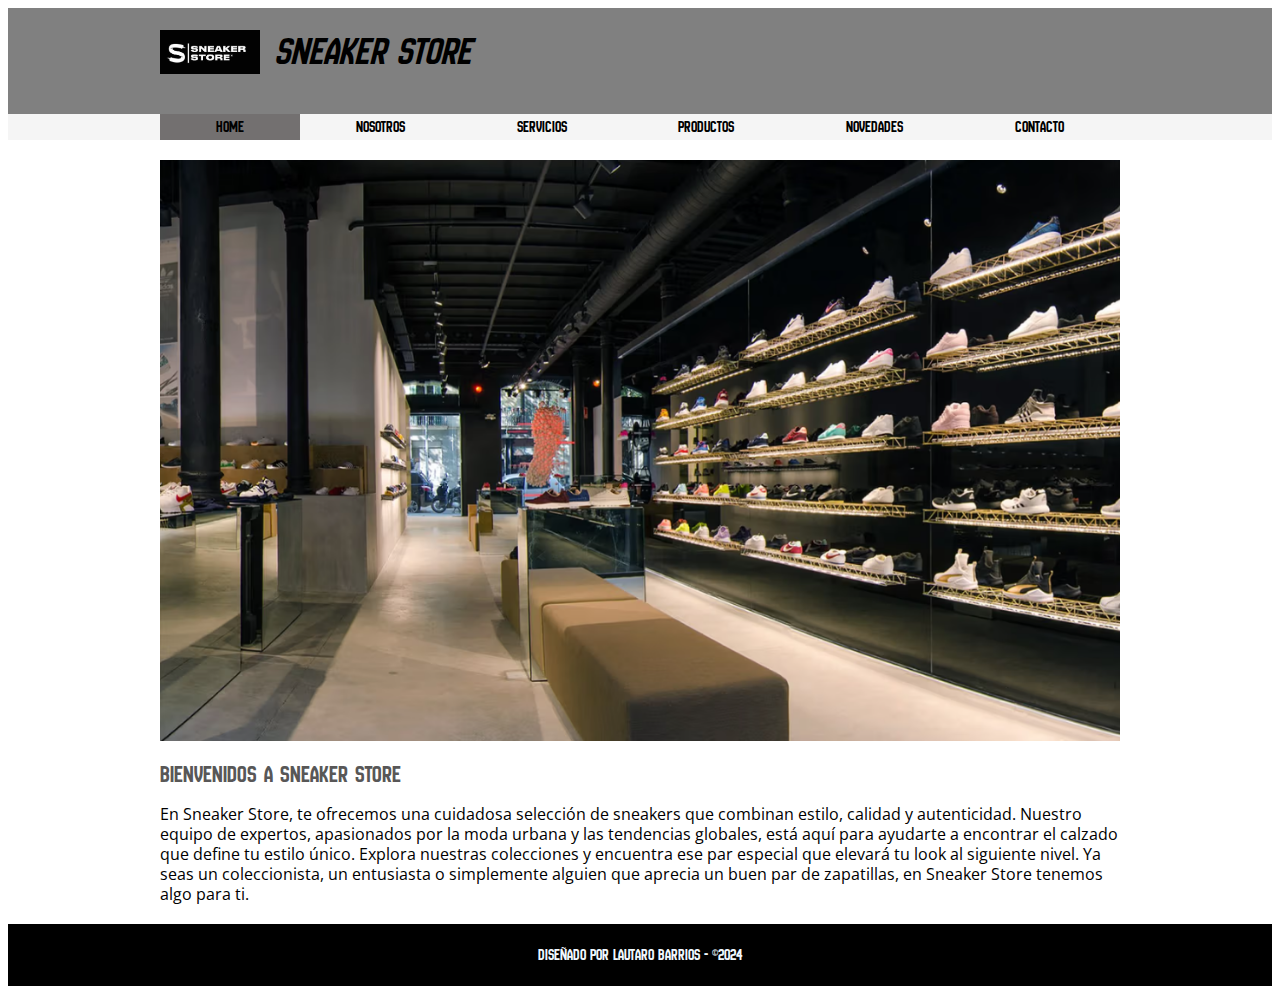
<file: index.html>
<!DOCTYPE html>
<html lang="en">

<head>
    <meta charset="UTF-8">
    <meta name="viewport" content="width=device-width, initial-scale=1.0">
    <title>Sneaker Store</title>
    <link href="https://fonts.googleapis.com/css2?family=New+Amsterdam&display=swap" rel="stylesheet">
    <link href="https://fonts.googleapis.com/css2?family=Open+Sans:ital,wght@0,300..800;1,300..800&display=swap"
        rel="stylesheet">
    <link rel="stylesheet" href="normalize.css">
    <link rel="stylesheet" href="proyecto.css">
</head>

<body>
    <header>
        <div class="holder">
            <img src="img/logo sneakers.png" width="100" alt="Sneaker Store">
            <h1>Sneaker Store</h1>
        </div>
    </header>

    <nav>
        <ul class="holder">
            <li><a class="activo" href="proyecto.html">Home</a></li>
            <li><a href="nosotros.html">Nosotros</a></li>
            <li><a href="servicios.html">Servicios</a></li>
            <li><a href="productos.html">productos</a></li>
            <li><a href="novedades.html">Novedades</a></li>
            <li><a href="contacto.html">Contacto</a></li>
        </ul>

    </nav>

    <main class="holder">
        <img src="img/foto 2 del local.png" width="960" alt="local">
        <h2>Bienvenidos a Sneaker Store</h2>
        <p>En Sneaker Store, te ofrecemos una cuidadosa selección de sneakers que combinan estilo, calidad y
            autenticidad. Nuestro equipo de expertos, apasionados por la moda urbana y las tendencias globales, está
            aquí para ayudarte a encontrar el calzado que define tu estilo único.

            Explora nuestras colecciones y encuentra ese par especial que elevará tu look al siguiente nivel. Ya seas un
            coleccionista, un entusiasta o simplemente alguien que aprecia un buen par de zapatillas, en Sneaker Store
            tenemos algo para ti.
        </p>

    </main>

    <footer>
        <p>Diseñado por Lautaro Barrios - &copy;2024</p>

    </footer>

</body>

</html>
</file>
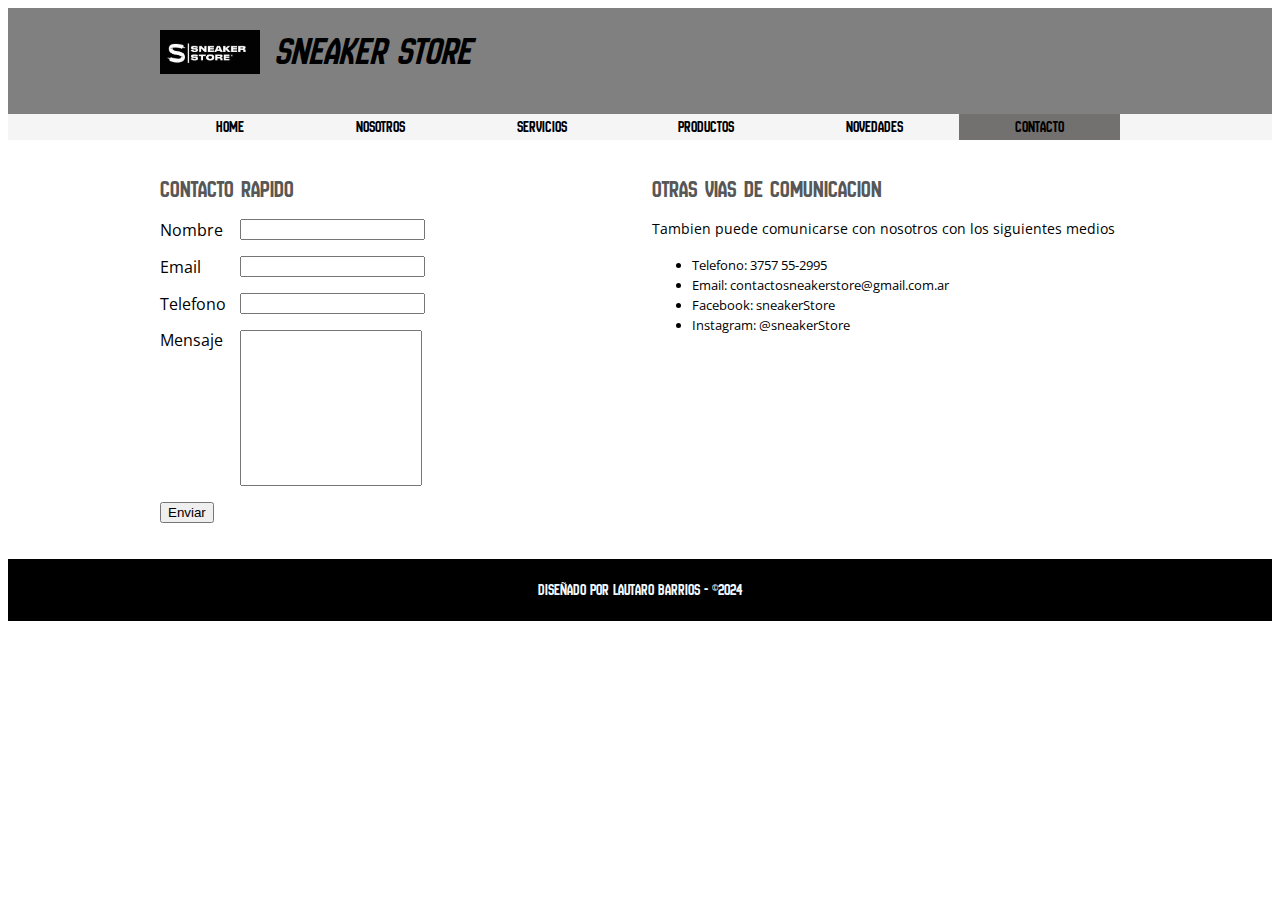
<file: contacto.html>
<!DOCTYPE html>
<html lang="en">

<head>
    <meta charset="UTF-8">
    <meta name="viewport" content="width=device-width, initial-scale=1.0">
    <title>Sneaker Store</title>
    <link href="https://fonts.googleapis.com/css2?family=New+Amsterdam&display=swap" rel="stylesheet">
    <link href="https://fonts.googleapis.com/css2?family=Open+Sans:ital,wght@0,300..800;1,300..800&display=swap"
        rel="stylesheet">
    <link rel="stylesheet" href="normalize.css">
    <link rel="stylesheet" href="proyecto.css">
</head>

<body>
    <header>
        <div class="holder">
            <img src="img/logo sneakers.png" width="100" alt="Sneaker Store">
            <h1>Sneaker Store</h1>
        </div>
    </header>

    <nav>
        <ul class="holder">
            <li><a href="proyecto.html">Home</a></li>
            <li><a href="nosotros.html">Nosotros</a></li>
            <li><a href="servicios.html">Servicios</a></li>
            <li><a href="productos.html">Productos</a></li>
            <li><a href="novedades.html">Novedades</a></li>
            <li><a  class="activo" href="contacto.html">Contacto</a></li>
        </ul>

    </nav>

    <main class="holder contacto">
        <div>
            <h2>Contacto Rapido</h2>
            <form action="" method="" class="formulario">
                <p>
                    <label for="nombre">Nombre</label>
                    <input type="text" name="">
                </p>
                <p>
                    <label for="email">Email</label>
                    <input type="text" name="">
                </p>
                <p>
                    <label for="telefono">Telefono</label>
                    <input type="text" name="">
                </p>
                <p>
                    <label for="mensaje">Mensaje</label>
                    <textarea name=""></textarea> 
                </p>
                <p>
                    <input type="submit" value="Enviar"/>
                </p>
            </form>
        </div>
        <div class="datos">
            <h2>Otras vias de comunicacion</h2>
            <p>Tambien puede comunicarse con nosotros con los siguientes medios</p>
                <ul>
                    <li>Telefono: 3757 55-2995</li>
                    <li>Email: contactosneakerstore@gmail.com.ar</li>
                    <li>Facebook: sneakerStore</li>
                    <li>Instagram: @sneakerStore</li>
                </ul>
        </div> 
    </main>

    <footer>
        <p>Diseñado por Lautaro Barrios - &copy;2024</p>

    </footer>

</body>

</html>
</file>
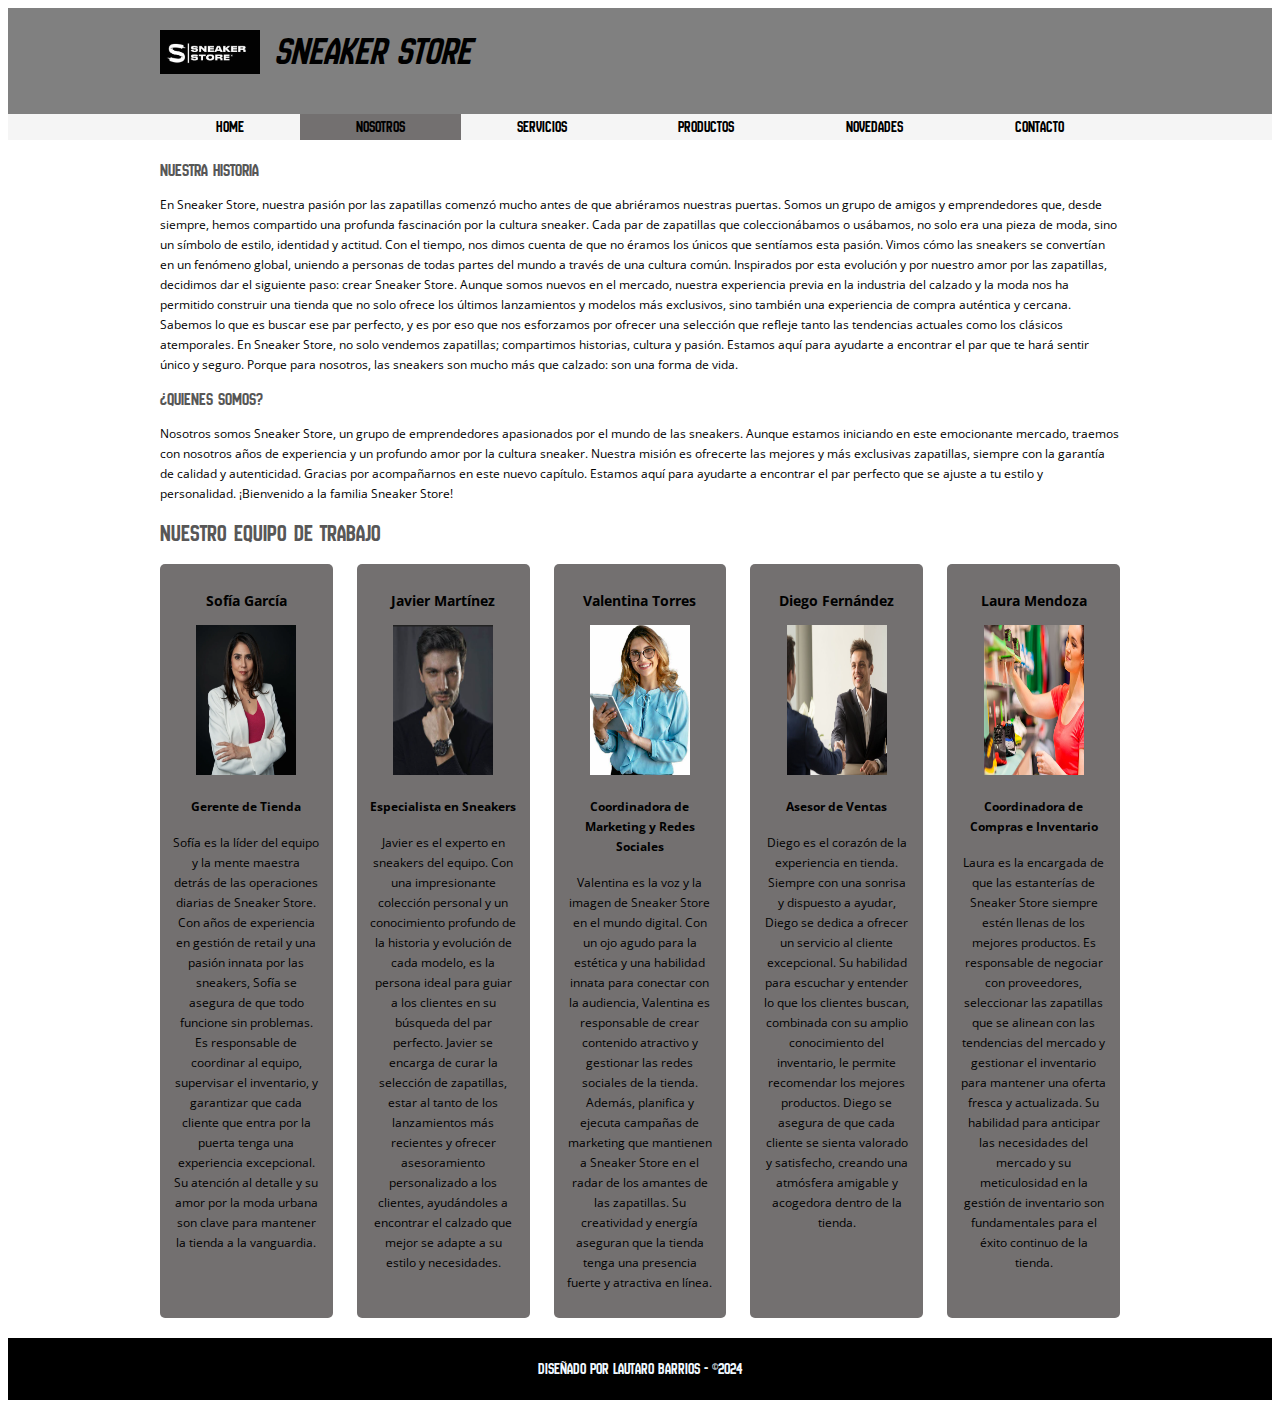
<file: nosotros.html>
<!DOCTYPE html>
<html lang="en">

<head>
    <meta charset="UTF-8">
    <meta name="viewport" content="width=device-width, initial-scale=1.0">
    <title>Sneaker Store</title>
    <link href="https://fonts.googleapis.com/css2?family=New+Amsterdam&display=swap" rel="stylesheet">
    <link href="https://fonts.googleapis.com/css2?family=Open+Sans:ital,wght@0,300..800;1,300..800&display=swap"
        rel="stylesheet">
    <link rel="stylesheet" href="normalize.css">
    <link rel="stylesheet" href="proyecto.css">
</head>

<body>
    <header>
        <div class="holder">
            <img src="img/logo sneakers.png" width="100" alt="Sneaker Store">
            <h1>Sneaker Store</h1>
        </div>
    </header>

    <nav>
        <ul class="holder">
            <li><a href="proyecto.html">Home</a></li>
            <li><a class="activo" href="nosotros.html">Nosotros</a></li>
            <li><a href="servicios.html">Servicios</a></li>
            <li><a href="productos.html">Productos</a></li>
            <li><a href="novedades.html">Novedades</a></li>
            <li><a href="contacto.html">Contacto</a></li>
        </ul>

    </nav>

    <main class="holder">
        <div class="historia">
            <h2>Nuestra Historia</h2>
            <p>En Sneaker Store, nuestra pasión por las zapatillas comenzó mucho antes de que abriéramos nuestras
                puertas.
                Somos un grupo de amigos y emprendedores que, desde siempre, hemos compartido una profunda fascinación
                por la cultura sneaker. Cada par de zapatillas que coleccionábamos o usábamos, no solo era una pieza de
                moda, sino un símbolo de estilo, identidad y actitud.

                Con el tiempo, nos dimos cuenta de que no éramos los únicos que sentíamos esta pasión. Vimos cómo las
                sneakers se convertían en un fenómeno global, uniendo a personas de todas partes del mundo a través de
                una cultura común. Inspirados por esta evolución y por nuestro amor por las zapatillas, decidimos dar el
                siguiente paso: crear Sneaker Store.

                Aunque somos nuevos en el mercado, nuestra experiencia previa en la industria del calzado y la moda nos
                ha permitido construir una tienda que no solo ofrece los últimos lanzamientos y modelos más exclusivos,
                sino también una experiencia de compra auténtica y cercana. Sabemos lo que es buscar ese par perfecto, y
                es
                por eso que nos esforzamos por ofrecer una selección que refleje tanto las tendencias actuales como los
                clásicos atemporales.

                En Sneaker Store, no solo vendemos zapatillas; compartimos historias, cultura y pasión. Estamos aquí
                para ayudarte a encontrar el par que te hará sentir único y seguro. Porque para nosotros, las sneakers
                son
                mucho más que calzado: son una forma de vida.
            </p>
        </div>
        <div class="nosotros">
            <h2>¿Quienes Somos?</h2>
            <p>Nosotros somos Sneaker Store, un grupo de emprendedores apasionados por el mundo de las sneakers. Aunque
                estamos iniciando en este emocionante mercado, traemos con nosotros años de experiencia y un profundo
                amor
                por la cultura sneaker.
                Nuestra misión es ofrecerte las mejores y más exclusivas zapatillas, siempre con la garantía de calidad
                y
                autenticidad.
                Gracias por acompañarnos en este nuevo capítulo. Estamos aquí para ayudarte a encontrar el par perfecto
                que
                se ajuste a tu estilo y personalidad.

                ¡Bienvenido a la familia Sneaker Store!
            </p>
        </div>

        <h2>Nuestro Equipo de trabajo</h2>
        <div class="equipo">
            
            <div class="personas">
                <h3>Sofía García</h3>
                <img src="img/gerente de tienda.png" width="100px" height="150px" alt="Sofia">
                <h4>Gerente de Tienda</h4>
                <p>Sofía es la líder del equipo y la mente maestra detrás de las operaciones diarias de Sneaker Store.
                    Con
                    años de experiencia en gestión de retail y una pasión innata por las sneakers, Sofía se asegura de
                    que
                    todo funcione sin problemas. Es responsable de coordinar al equipo, supervisar el inventario, y
                    garantizar que cada cliente que entra por la puerta tenga una experiencia excepcional. Su atención
                    al
                    detalle y su amor por la moda urbana son clave para mantener la tienda a la vanguardia.
                </p>
            </div>
            <div class="personas">
                <h3>Javier Martínez</h3>
                <img src="img/especialista en sneakers.png" width="100px" height="150px" alt="Javier">
                <h4>Especialista en Sneakers</h4>
                <p>Javier es el experto en sneakers del equipo. Con una impresionante colección personal y un
                    conocimiento profundo de la historia y evolución de cada modelo, es la persona ideal para guiar a
                    los clientes en su búsqueda del par perfecto. Javier se encarga de curar la selección de zapatillas,
                    estar al tanto de los lanzamientos más recientes y ofrecer asesoramiento personalizado a los
                    clientes, ayudándoles a encontrar el calzado que mejor se adapte a su estilo y necesidades.
                </p>
            </div>
            <div class="personas">
                <h3>Valentina Torres</h3>
                <img src="img/marketing y redes sociales .png" width="100px" height="150px" alt="Valentina">
                <h4>Coordinadora de Marketing y Redes Sociales</h4>
                <p>Valentina es la voz y la imagen de Sneaker Store en el mundo digital. Con un ojo agudo para la
                    estética y una habilidad innata para conectar con la audiencia, Valentina es responsable de crear
                    contenido atractivo y gestionar las redes sociales de la tienda. Además, planifica y ejecuta
                    campañas de marketing que mantienen a Sneaker Store en el radar de los amantes de las zapatillas. Su
                    creatividad y energía aseguran que la tienda tenga una presencia fuerte y atractiva en línea.
                </p>
            </div>
            <div class="personas">
                <h3>Diego Fernández</h3>
                <img src="img/asesor de ventas .png" width="100px" height="150px" alt="Diego">
                <h4>Asesor de Ventas</h4>
                <p>Diego es el corazón de la experiencia en tienda. Siempre con una sonrisa y dispuesto a ayudar, Diego
                    se dedica a ofrecer un servicio al cliente excepcional. Su habilidad para escuchar y entender lo que
                    los clientes buscan, combinada con su amplio conocimiento del inventario, le permite recomendar los
                    mejores productos. Diego se asegura de que cada cliente se sienta valorado y satisfecho, creando una
                    atmósfera amigable y acogedora dentro de la tienda.
                </p>
            </div>
            <div class="personas">
                <h3>Laura Mendoza</h3>
                <img src="img/coordinaadora de compras .png" width="100px" height="150px" alt="Laura">
                <h4>Coordinadora de Compras e Inventario</h4>
                <p>Laura es la encargada de que las estanterías de Sneaker Store siempre estén llenas de los mejores
                    productos. Es responsable de negociar con proveedores, seleccionar las zapatillas que se alinean con
                    las tendencias del mercado y gestionar el inventario para mantener una oferta fresca y actualizada.
                    Su habilidad para anticipar las necesidades del mercado y su meticulosidad en la gestión de
                    inventario son fundamentales para el éxito continuo de la tienda.
                </p>
            </div>
        </div>
    </main>

    <footer>
        <p>Diseñado por Lautaro Barrios - &copy;2024</p>

    </footer>

</body>

</html>
</file>
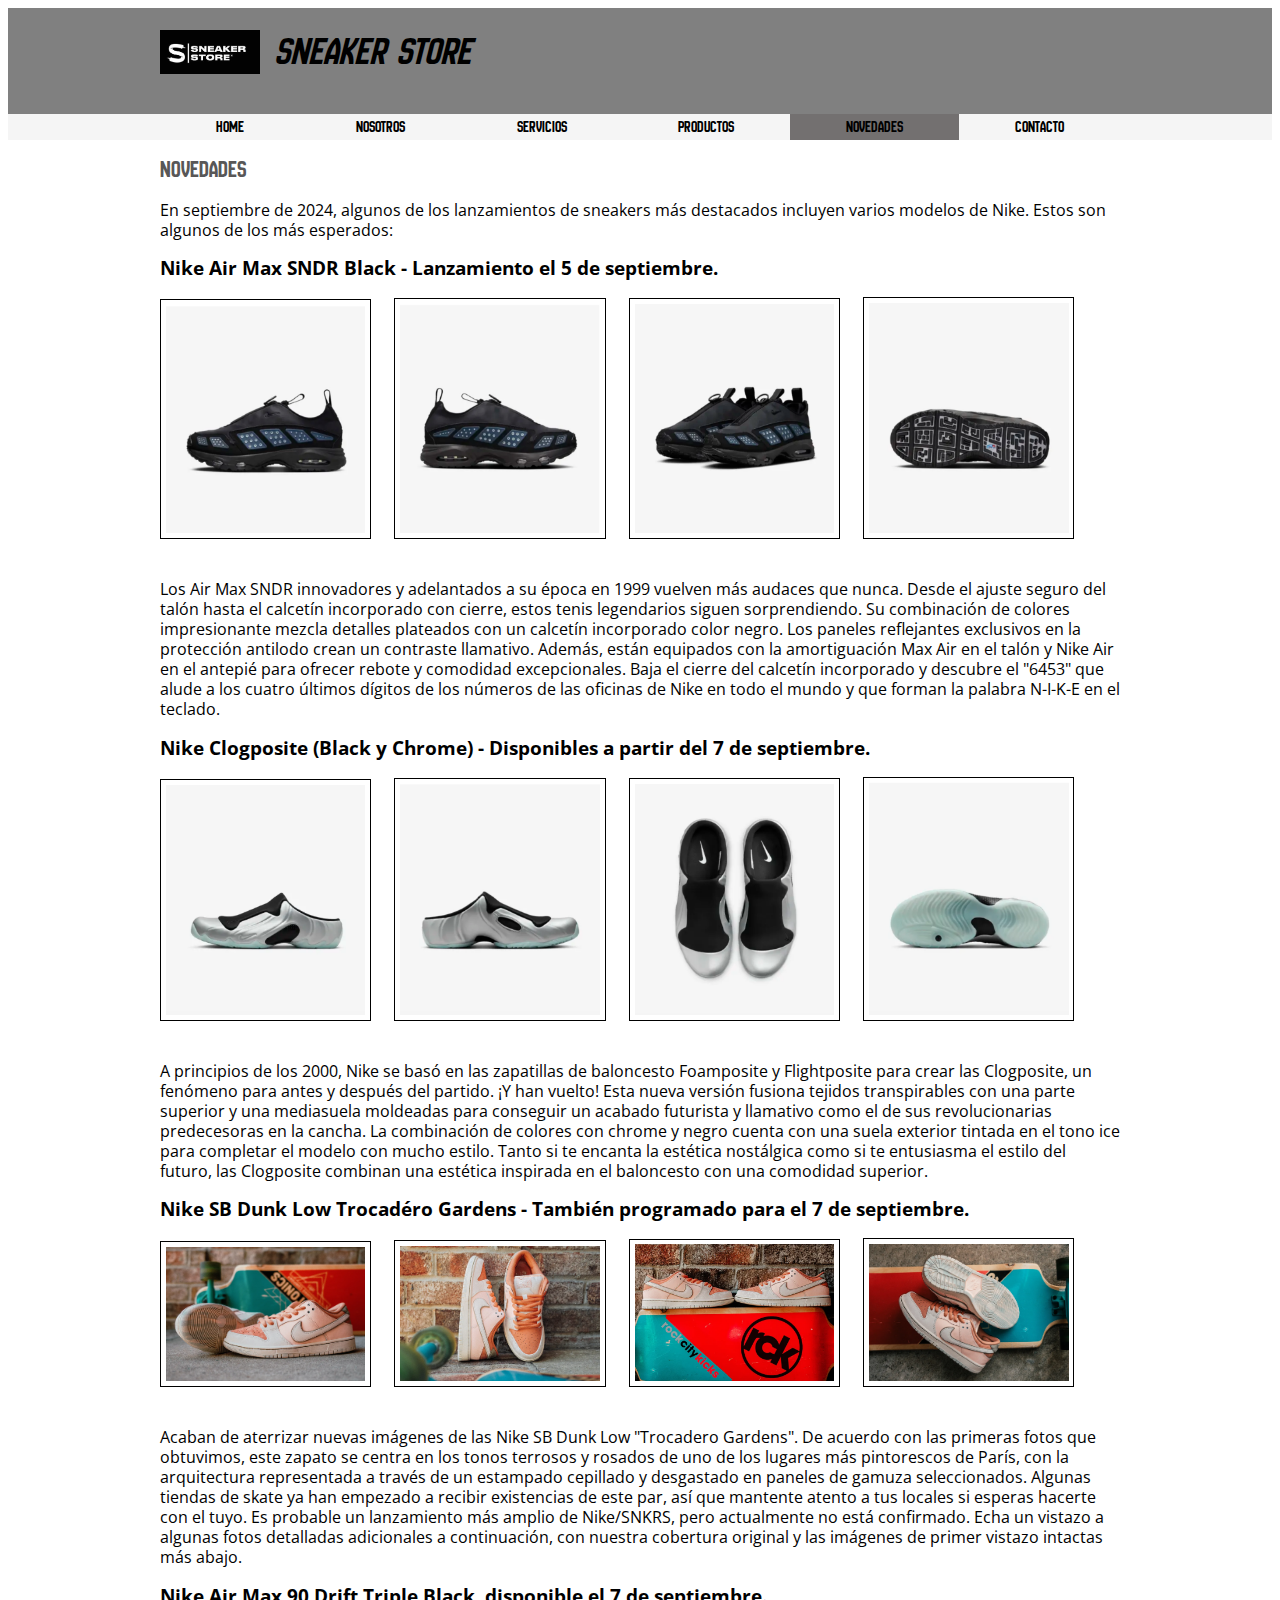
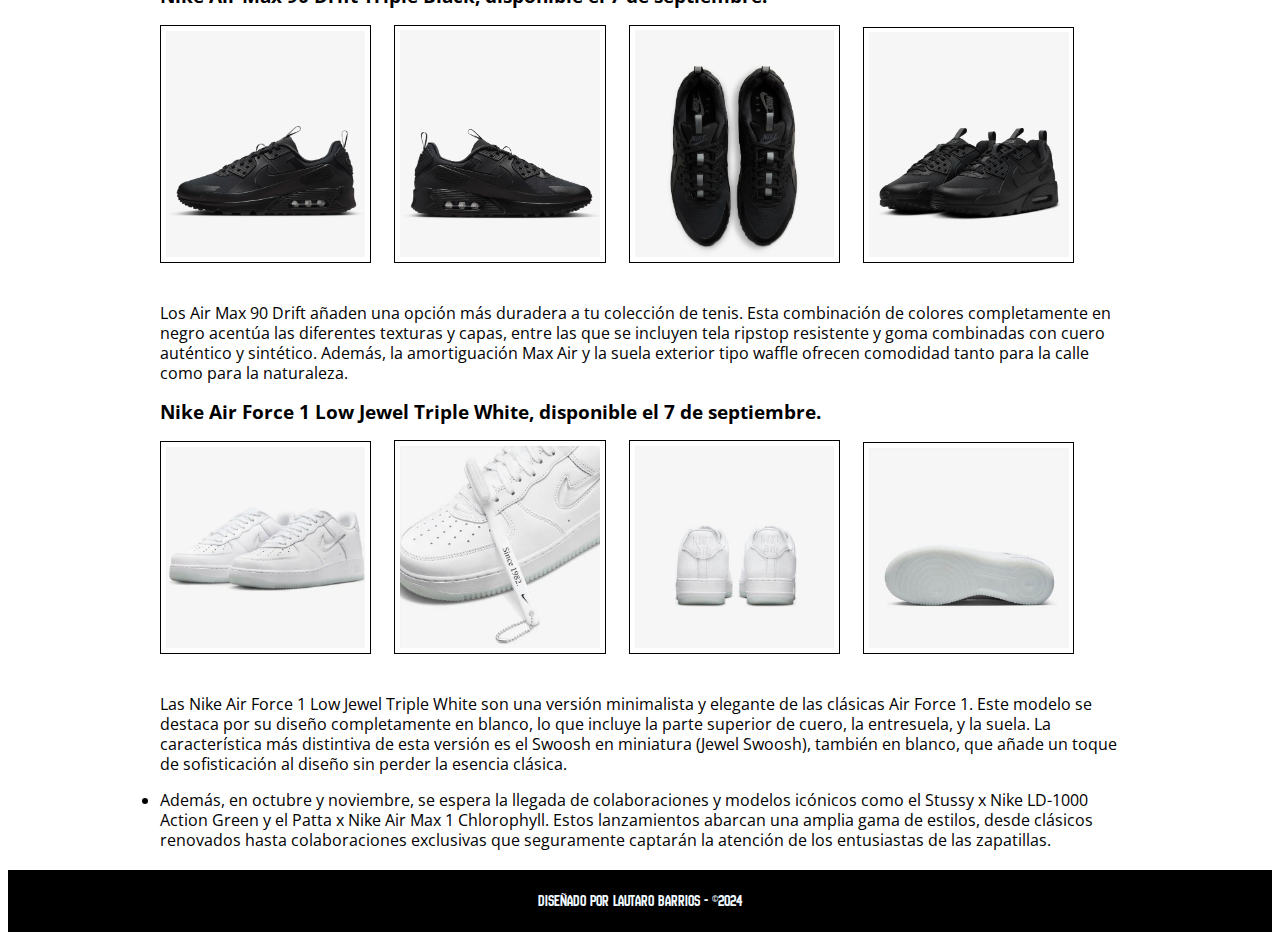
<file: novedades.html>
<!DOCTYPE html>
<html lang="en">

<head>
    <meta charset="UTF-8">
    <meta name="viewport" content="width=device-width, initial-scale=1.0">
    <title>Sneaker Store</title>
    <link href="https://fonts.googleapis.com/css2?family=New+Amsterdam&display=swap" rel="stylesheet">
    <link href="https://fonts.googleapis.com/css2?family=Open+Sans:ital,wght@0,300..800;1,300..800&display=swap"
        rel="stylesheet">
    <link rel="stylesheet" href="normalize.css">
    <link rel="stylesheet" href="proyecto.css">
</head>

<body>
    <header>
        <div class="holder">
            <img src="img/logo sneakers.png" width="100" alt="Sneaker Store">
            <h1>Sneaker Store</h1>
        </div>
    </header>

    <nav>
        <ul class="holder">
            <li><a href="proyecto.html">Home</a></li>
            <li><a href="nosotros.html">Nosotros</a></li>
            <li><a href="servicios.html">Servicios</a></li>
            <li><a href="productos.html">Productos</a></li>
            <li><a class="activo" href="novedades.html">Novedades</a></li>
            <li><a href="contacto.html">Contacto</a></li>
        </ul>

    </nav>

    <main class="holder">
        <h2>Novedades</h2>
        <div class="novedades">
            <P>En septiembre de 2024, algunos de los lanzamientos de sneakers más destacados incluyen varios modelos de
                Nike. Estos son algunos de los más esperados:
            </P>
            <div class="novedades">
                <h3>Nike Air Max SNDR Black - Lanzamiento el 5 de septiembre.</h3>
                <img src="img/air max SNDR.png" alt="novedades">
                <img src="img/air max SNDR reves.png" alt="novedades">
                <img src="img/air max SNDR par.png" alt="novedades">
                <img src="img/air max SNDR suela.png" alt="novedades">
                <p>Los Air Max SNDR innovadores y adelantados a su época en 1999 vuelven más audaces que nunca. Desde el
                    ajuste seguro del talón hasta el calcetín incorporado con cierre, estos tenis legendarios siguen
                    sorprendiendo. Su combinación de colores impresionante mezcla detalles plateados con un calcetín
                    incorporado color negro. Los paneles reflejantes exclusivos en la protección antilodo crean un
                    contraste llamativo. Además, están equipados con la amortiguación Max Air en el talón y Nike Air en
                    el antepié para ofrecer rebote y comodidad excepcionales. Baja el cierre del calcetín incorporado y
                    descubre el "6453" que alude a los cuatro últimos dígitos de los números de las oficinas de Nike en
                    todo el mundo y que forman la palabra N-I-K-E en el teclado.
                </p>
            </div>
            <div class="novedades">
                <h3>Nike Clogposite (Black y Chrome) - Disponibles a partir del 7 de septiembre.</h3>
                <img src="img/chrome and black.png" alt="">
                <img src="img/chrome and black reves.png" alt="">
                <img src="img/chrome and black arriba.png" alt="">
                <img src="img/chrome and black suela.png" alt="">
                <p>A principios de los 2000, Nike se basó en las zapatillas de baloncesto Foamposite y Flightposite para
                    crear las Clogposite, un fenómeno para antes y después del partido. ¡Y han vuelto!

                    Esta nueva versión fusiona tejidos transpirables con una parte superior y una mediasuela moldeadas
                    para conseguir un acabado futurista y llamativo como el de sus revolucionarias predecesoras en la
                    cancha. La combinación de colores con chrome y negro cuenta con una suela exterior tintada en el
                    tono ice para completar el modelo con mucho estilo. Tanto si te encanta la estética nostálgica como
                    si te entusiasma el estilo del futuro, las Clogposite combinan una estética inspirada en el
                    baloncesto con una comodidad superior.
                </p>
            </div>
            <div class="novedades">
                <h3>Nike SB Dunk Low Trocadéro Gardens - También programado para el 7 de septiembre.</h3>
                <img src="img/nike sb trocadero.png" alt="">
                <img src="img/nike sb trocadero frente.png" alt="">
                <img src="img/nike sb trocadero reves.png" alt="">
                <img src="img/nike sb trocadero arriba.png" alt="">
                <p>Acaban de aterrizar nuevas imágenes de las Nike SB Dunk Low "Trocadero Gardens". De acuerdo con las
                    primeras fotos que obtuvimos, este zapato se centra en los tonos terrosos y rosados de uno de los
                    lugares más pintorescos de París, con la arquitectura representada a través de un estampado
                    cepillado y desgastado en paneles de gamuza seleccionados. Algunas tiendas de skate ya han empezado
                    a recibir existencias de este par, así que mantente atento a tus locales si esperas hacerte con el
                    tuyo. Es probable un lanzamiento más amplio de Nike/SNKRS, pero actualmente no está confirmado. Echa
                    un vistazo a algunas fotos detalladas adicionales a continuación, con nuestra cobertura original y
                    las imágenes de primer vistazo intactas más abajo.
                </p>
            </div>
            <div class="novedades">
                <h3>Nike Air Max 90 Drift Triple Black, disponible el 7 de
                    septiembre.</h3>
                <img src="img/air max 90.png" alt="">
                <img src="img/air max 90 reves.png" alt="">
                <img src="img/air max 90 arriva.png" alt="">
                <img src="img/air max 90 par.png" alt="">
                <p>Los Air Max 90 Drift añaden una opción más duradera a tu colección de tenis. Esta combinación de
                    colores completamente en negro acentúa las diferentes texturas y capas, entre las que se incluyen
                    tela ripstop resistente y goma combinadas con cuero auténtico y sintético. Además, la amortiguación
                    Max Air y la suela exterior tipo waffle ofrecen comodidad tanto para la calle como para la
                    naturaleza.
                </p>
            </div>
            <div class="novedades">
                <h3> Nike Air Force 1 Low Jewel Triple White, disponible el 7 de
                    septiembre.
                </h3>
                <img src="img/air force one..png" alt="">
                <img src="img/air force one arriba.png" alt="">
                <img src="img/air force one atras.png" alt="">
                <img src="img/air force one suele.png" alt="">
                <p>Las Nike Air Force 1 Low Jewel Triple White son una versión minimalista y elegante de las clásicas
                    Air Force 1. Este modelo se destaca por su diseño completamente en blanco, lo que incluye la parte
                    superior de cuero, la entresuela, y la suela. La característica más distintiva de esta versión es el
                    Swoosh en miniatura (Jewel Swoosh), también en blanco, que añade un toque de sofisticación al diseño
                    sin perder la esencia clásica.
                </p>
            </div>

            <li>Además, en octubre y noviembre, se espera la llegada de colaboraciones y modelos icónicos como el Stussy
                x Nike LD-1000 Action Green y el Patta x Nike Air Max 1 Chlorophyll. Estos lanzamientos abarcan una
                amplia gama de estilos, desde clásicos renovados hasta colaboraciones exclusivas que seguramente
                captarán la atención de los entusiastas de las zapatillas.
            </li>



        </div>
    </main>

    <footer>
        <p>Diseñado por Lautaro Barrios - &copy;2024</p>

    </footer>

</body>

</html>
</file>
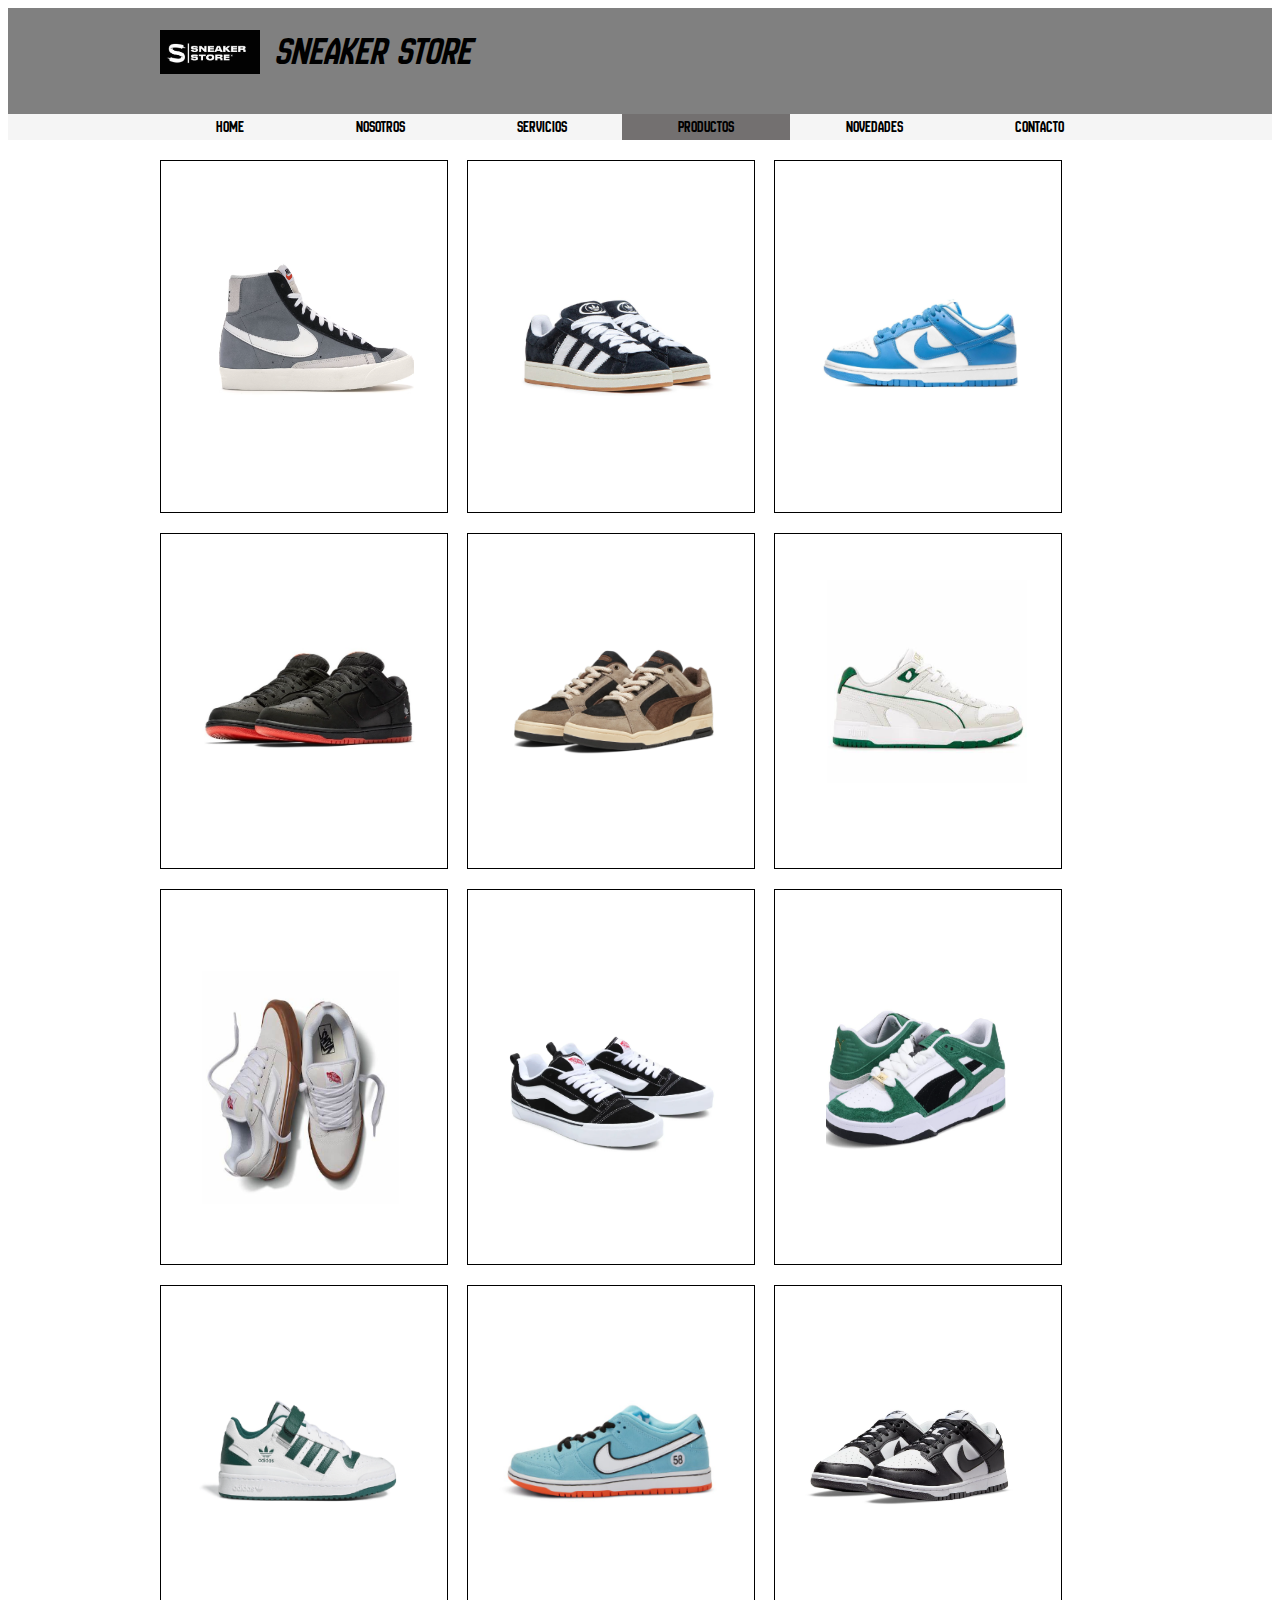
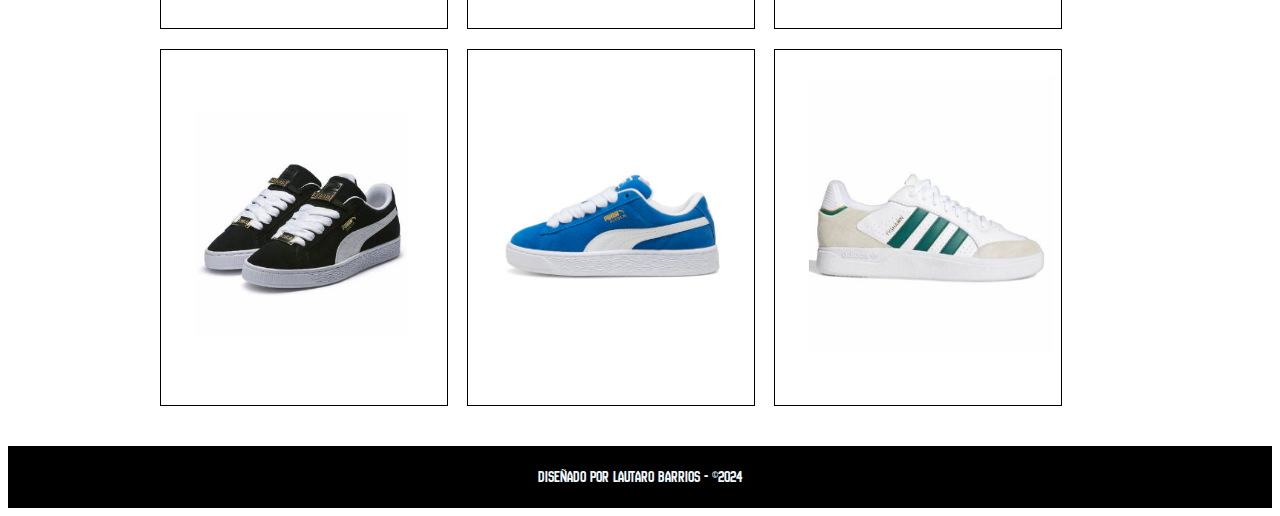
<file: productos.html>
<!DOCTYPE html>
<html lang="en">

<head>
    <meta charset="UTF-8">
    <meta name="viewport" content="width=device-width, initial-scale=1.0">
    <title>Sneaker Store</title>
    <link href="https://fonts.googleapis.com/css2?family=New+Amsterdam&display=swap" rel="stylesheet">
    <link href="https://fonts.googleapis.com/css2?family=Open+Sans:ital,wght@0,300..800;1,300..800&display=swap"
        rel="stylesheet">
    <link rel="stylesheet" href="normalize.css">
    <link rel="stylesheet" href="proyecto.css">
</head>

<body>
    <header>
        <div class="holder">
            <img src="img/logo sneakers.png" width="100" alt="Sneaker Store">
            <h1>Sneaker Store</h1>
        </div>
    </header>

    <nav>
        <ul class="holder">
            <li><a href="proyecto.html">Home</a></li>
            <li><a href="nosotros.html">Nosotros</a></li>
            <li><a href="servicios.html">Servicios</a></li>
            <li><a  class="activo" href="productos.html">Productos</a></li>
            <li><a href="novedades.html">Novedades</a></li>
            <li><a href="contacto.html">Contacto</a></li>
        </ul>

    </nav>

    <main class="holder">
       <div class="productos">
        <img src="img/blazer mid 77.3.png" alt="">
        <img src="img/campus.png" alt="">
        <img src="img/dunk azul nuevo.3.png" alt="">
        <img src="img/dunk black.2.png" alt="">
        <img src="img/puma slipstream.png" alt="">
        <img src="img/game low.png" alt="">
        <img src="img/knu beige.png" alt="">
        <img src="img/knu negras.png" alt="">
        <img src="img/lipstream .png" alt="">
        <img src="img/forum green.png" alt="">
        <img src="img/low gulf 58.png" alt="">
        <img src="img/low panda.png" alt="">
        <img src="img/puma suede negras.png" alt="">
        <img src="img/suede xl azul.png" alt="">
        <img src="img/adidas.png" alt="">

    </div>

    </main>

    <footer>
        <p>Diseñado por Lautaro Barrios - &copy;2024</p>

    </footer>

</body>

</html>
</file>
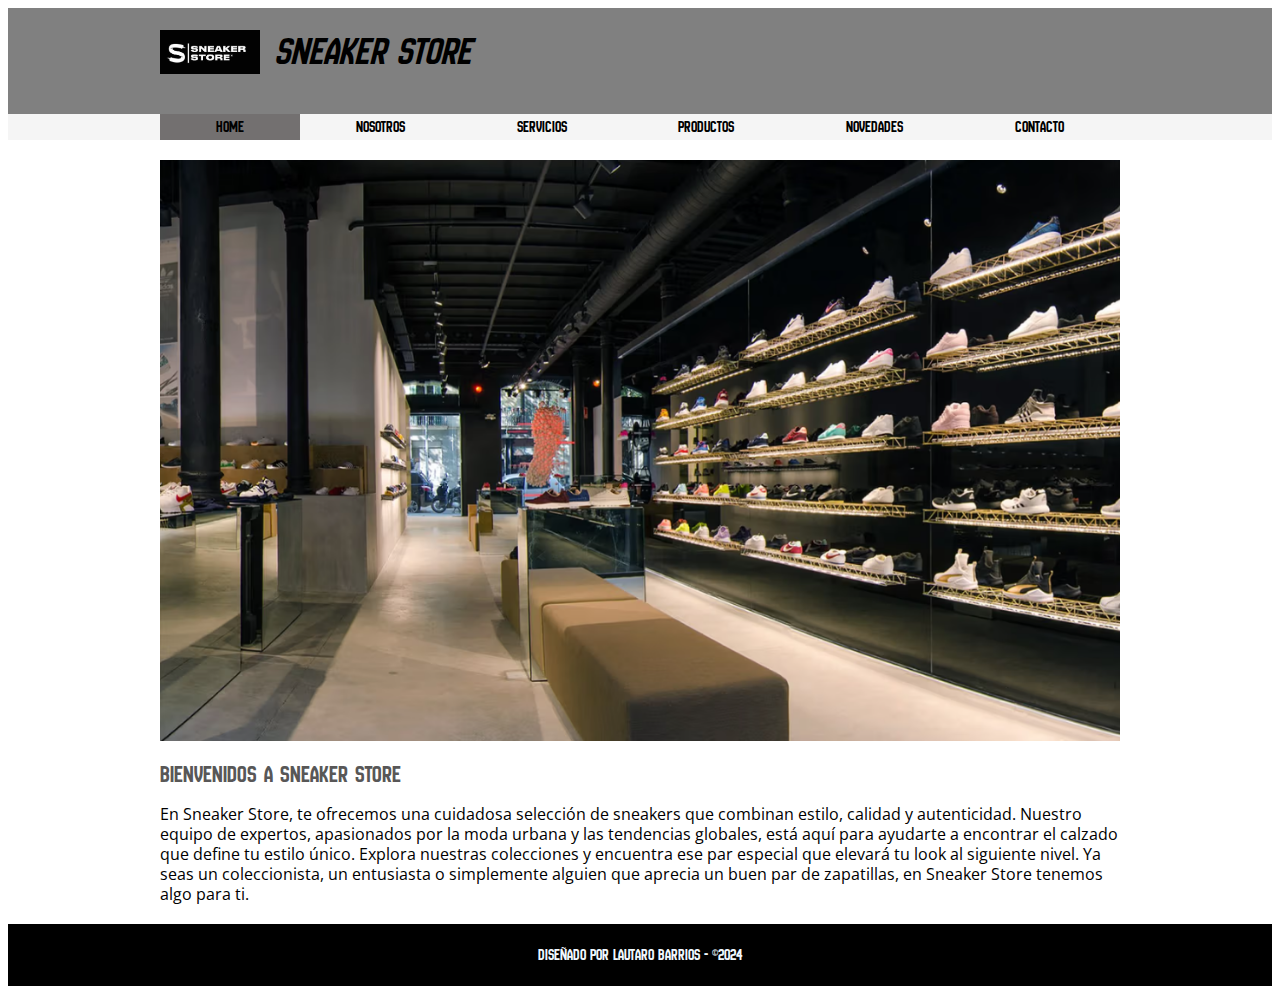
<file: proyecto.html>
<!DOCTYPE html>
<html lang="en">

<head>
    <meta charset="UTF-8">
    <meta name="viewport" content="width=device-width, initial-scale=1.0">
    <title>Sneaker Store</title>
    <link href="https://fonts.googleapis.com/css2?family=New+Amsterdam&display=swap" rel="stylesheet">
    <link href="https://fonts.googleapis.com/css2?family=Open+Sans:ital,wght@0,300..800;1,300..800&display=swap"
        rel="stylesheet">
    <link rel="stylesheet" href="normalize.css">
    <link rel="stylesheet" href="proyecto.css">
</head>

<body>
    <header>
        <div class="holder">
            <img src="img/logo sneakers.png" width="100" alt="Sneaker Store">
            <h1>Sneaker Store</h1>
        </div>
    </header>

    <nav>
        <ul class="holder">
            <li><a class="activo" href="proyecto.html">Home</a></li>
            <li><a href="nosotros.html">Nosotros</a></li>
            <li><a href="servicios.html">Servicios</a></li>
            <li><a href="productos.html">productos</a></li>
            <li><a href="novedades.html">Novedades</a></li>
            <li><a href="contacto.html">Contacto</a></li>
        </ul>

    </nav>

    <main class="holder">
        <img src="img/foto 2 del local.png" width="960" alt="local">
        <h2>Bienvenidos a Sneaker Store</h2>
        <p>En Sneaker Store, te ofrecemos una cuidadosa selección de sneakers que combinan estilo, calidad y
            autenticidad. Nuestro equipo de expertos, apasionados por la moda urbana y las tendencias globales, está
            aquí para ayudarte a encontrar el calzado que define tu estilo único.

            Explora nuestras colecciones y encuentra ese par especial que elevará tu look al siguiente nivel. Ya seas un
            coleccionista, un entusiasta o simplemente alguien que aprecia un buen par de zapatillas, en Sneaker Store
            tenemos algo para ti.
        </p>

    </main>

    <footer>
        <p>Diseñado por Lautaro Barrios - &copy;2024</p>

    </footer>

</body>


</html>
</file>
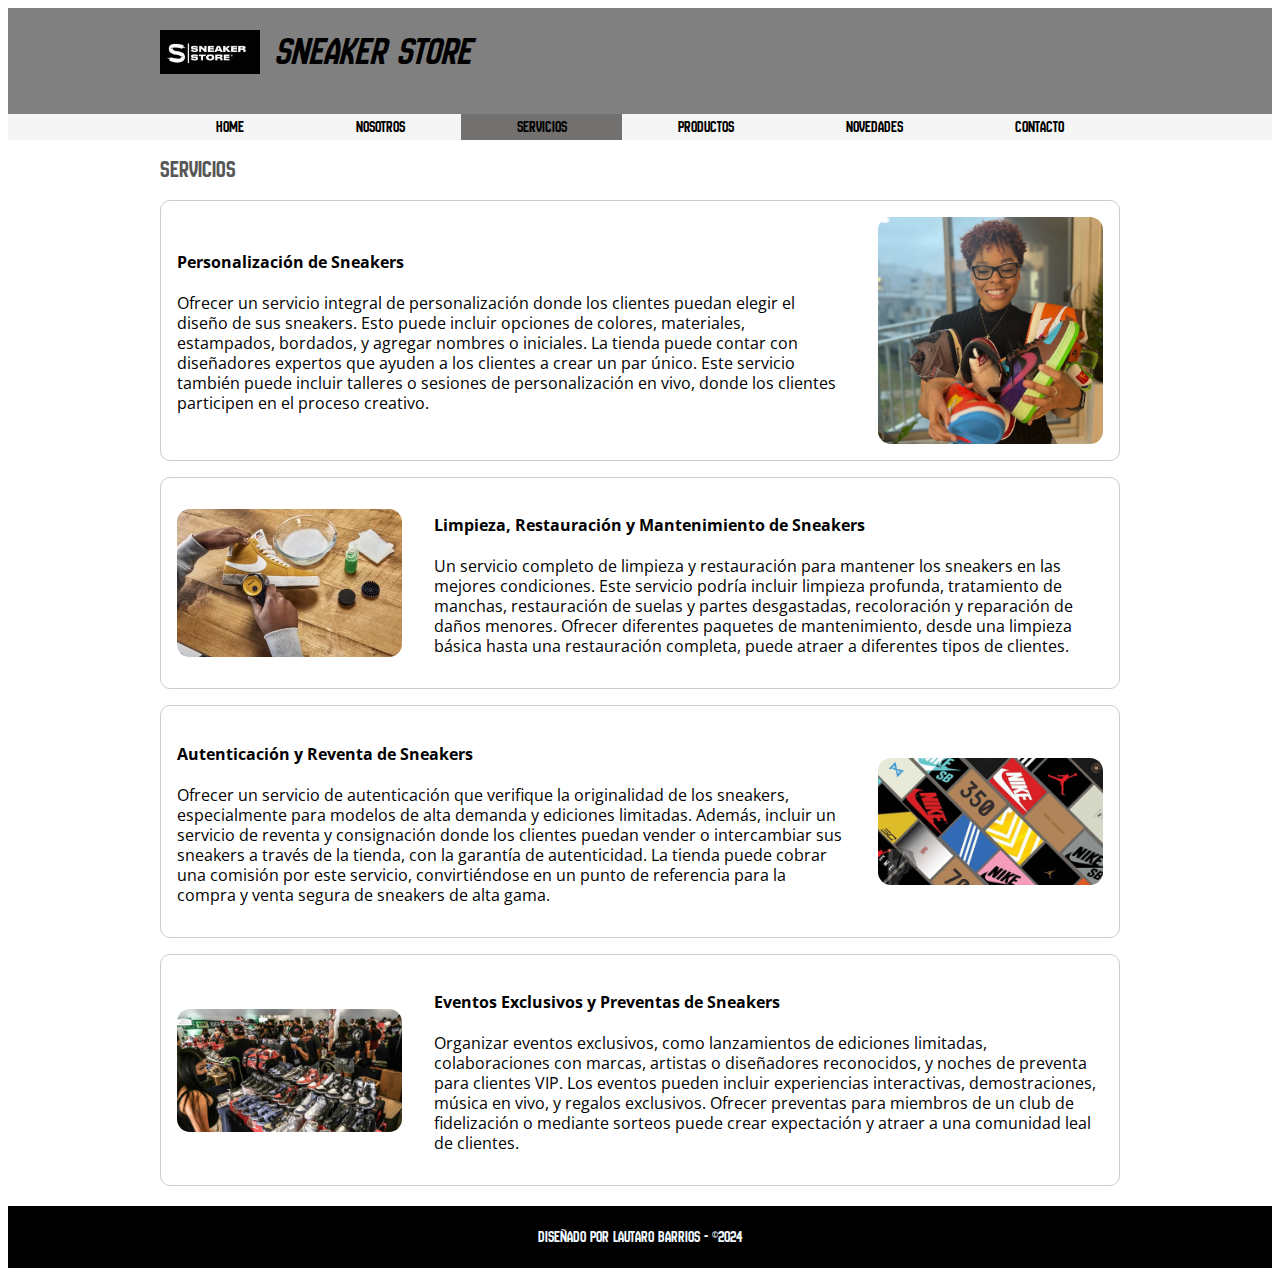
<file: servicios.html>
<!DOCTYPE html>
<html lang="en">

<head>
    <meta charset="UTF-8">
    <meta name="viewport" content="width=device-width, initial-scale=1.0">
    <title>Sneaker Store</title>
    <link href="https://fonts.googleapis.com/css2?family=New+Amsterdam&display=swap" rel="stylesheet">
    <link href="https://fonts.googleapis.com/css2?family=Open+Sans:ital,wght@0,300..800;1,300..800&display=swap"
        rel="stylesheet">
    <link rel="stylesheet" href="normalize.css">
    <link rel="stylesheet" href="proyecto.css">
</head>

<body>
    <header>
        <div class="holder">
            <img src="img/logo sneakers.png" width="100" alt="Sneaker Store">
            <h1>Sneaker Store</h1>
        </div>
    </header>

    <nav>
        <ul class="holder">
            <li><a href="proyecto.html">Home</a></li>
            <li><a href="nosotros.html">Nosotros</a></li>
            <li><a class="activo" href="servicios.html">Servicios</a></li>
            <li><a href="productos.html">Productos</a></li>
            <li><a href="novedades.html">Novedades</a></li>
            <li><a href="contacto.html">Contacto</a></li>
        </ul>

    </nav>

    <main class="holder">
        <h2>Servicios</h2>
        <div class="servicios">
            <img src="img/personalizacion.png" alt="perzonalizacion">
            <div class="info">
                <h4>Personalización de Sneakers</h4>
                <p>Ofrecer un servicio integral de personalización donde los clientes puedan elegir el diseño de sus
                    sneakers. Esto puede incluir opciones de colores, materiales, estampados, bordados, y agregar
                    nombres o
                    iniciales. La tienda puede contar con diseñadores expertos que ayuden a los clientes a crear un par
                    único. Este servicio también puede incluir talleres o sesiones de personalización en vivo, donde los
                    clientes participen en el proceso creativo.
                </p>
            </div>
        </div>
        <div class="servicios">
            <img src="img/limpieza.png" alt="limpieza">
            <div class="info">
                <h4>Limpieza, Restauración y Mantenimiento de Sneakers</h4>
                <p>Un servicio completo de limpieza y restauración para mantener los sneakers en las mejores
                    condiciones. Este servicio podría incluir limpieza profunda, tratamiento de manchas, restauración de
                    suelas y partes desgastadas, recoloración y reparación de daños menores. Ofrecer diferentes paquetes
                    de mantenimiento, desde una limpieza básica hasta una restauración completa, puede atraer a
                    diferentes tipos de clientes.
                </p>
            </div>
        </div>
        <div class="servicios">
            <img src="img/autenticacion.png" alt="autenticacion">
            <div class="info">
                <h4>Autenticación y Reventa de Sneakers</h4>
                <p>Ofrecer un servicio de autenticación que verifique la originalidad de los sneakers, especialmente
                    para modelos de alta demanda y ediciones limitadas. Además, incluir un servicio de reventa y
                    consignación donde los clientes puedan vender o intercambiar sus sneakers a través de la tienda, con
                    la garantía de autenticidad. La tienda puede cobrar una comisión por este servicio, convirtiéndose
                    en un punto de referencia para la compra y venta segura de sneakers de alta gama.
                </p>
            </div>
        </div>
        <div class="servicios">
            <img src="img/eventos.png" alt="eventos">
            <div class="info">
                <h4>Eventos Exclusivos y Preventas de Sneakers</h4>
                <p>Organizar eventos exclusivos, como lanzamientos de ediciones limitadas, colaboraciones con marcas,
                    artistas o diseñadores reconocidos, y noches de preventa para clientes VIP. Los eventos pueden
                    incluir
                    experiencias interactivas, demostraciones, música en vivo, y regalos exclusivos. Ofrecer preventas
                    para
                    miembros de un club de fidelización o mediante sorteos puede crear expectación y atraer a una
                    comunidad
                    leal de clientes.
                </p>
            </div>
        </div>


    </main>

    <footer>
        <p>Diseñado por Lautaro Barrios - &copy;2024</p>

    </footer>

</body>

</html>
</file>
<file: proyecto.css>
body {
    font-family: "Open Sans", sans-serif;
    font-size: 16px;
    line-height: 20px;
}

header {
    background-color: grey;
    padding: 16px 0;
}

header h1 {
    font-family: "New Amsterdam", sans-serif;
    color: black;
    font-size: 40px;
    font-weight: 100;
    font-style: italic;
    display: inline-block;
    position: relative;
    bottom: 10px;
    margin-left: 10px;
}

nav {
    font-family: "New Amsterdam", sans-serif;
    background-color: whitesmoke;
    margin-bottom: 20px;
}

nav ul {
    list-style: none;
    margin: 0;
    padding: 0;
    display: flex;
}

nav ul li {
    flex-grow: 1;
}

nav ul li a {
    color: black;
    text-decoration: none;
    padding: 3px 6px;
    display: block;
    text-align: center;
}

nav ul li a:hover {
    background-color: rgb(115, 112, 112);
}

footer {
    font-family: "New Amsterdam", sans-serif;
    background-color: black;
    clear: both;
    color: aliceblue;
    text-align: center;
    padding: 5px 0;
    margin-top: 20px;
}

nav ul li a.activo {
    background-color: rgb(115, 112, 112);
}

.holder {
    max-width: 960px;
    margin: 0 auto;
}

h2 {
    font-family: "New Amsterdam", sans-serif;
    color: rgb(88, 87, 87);
    font-weight: 400;
}

/*fin hom*/

/*inicio nosotros*/

.historia {
    font-family: "Open Sans", sans-serif;
    font-size: 12px;
}

.nosotros {
    font-family: "Open Sans", sans-serif;
    font-size: 12px;
}

.equipo {
    font-family: "Open Sans", sans-serif;
    font-size: 12px;
    display: flex;
    justify-content: space-between;
}

.personas {

    font-family: "Open Sans", sans-serif;
    font-size: 12px;
    border-radius: 5px;
    width: 18%;
    text-align: center;
    padding: 13px;
    box-sizing: border-box;
    background-color: rgb(115, 112, 112);
}


/*fin nosotros*/


/*inicio sercicios*/

.servicios {
    border: 1px solid #ccc;
    border-radius: 10px;
    padding: 16px;
    margin: 16px 0;
    display: flex;
    gap: 32px;
    /*margenes entre imagen y texto*/
    align-items: center;
}

.servicios.info h4 {
    color: rgb(128, 126, 126);
    font-weight: 500;
    font-style: italic;
    border-bottom: 1px rgb(128, 126, 126);
    padding-bottom: 10px;
}

.servicios.info p {
    font-size: 13px;
}

.servicios img {
    border-radius: 13px;
    display: block;
    max-width: 225px;
}

.servicios:nth-child(even) {
    /*pares*/
    flex-direction: row-reverse;
}



/*fin servicios*/


/*inicio productos*/

.productos {
    display: flex;
    flex-wrap: wrap;
    justify-content: flex-start;
}

.productos img {
    width: 30%;
    border: 1px solid black;
    padding: 0.3em;
    box-sizing: border-box;
    margin-bottom: 20px;
    margin-right: 2%;

}

/*fin productos*/



/*inicio novedades*/

.novedades img {
    width: 22%;
    border: 1px solid black;
    padding: 0.3em;
    box-sizing: border-box;
    margin-bottom: 20px;
    margin-right: 2%;
    justify-content: flex-start;
}

/*fin novedades*/

/*inicio contacto*/

.contacto{
    display: flex;
    gap: 24px;
}

.contacto div{
    width: 100%;
}

.datos p{
    font-size: 14px;
}

.datos ul li{
    font-size: 13px;
}

.formulario p{
    display: flex;
}

.formulario p label{
    min-width: 80px;
}

.formulario p label{
    display: flex;
    align-items: center;
}

.formulario p:nth-child(4){
    align-items: start;
}

.formulario textarea{
    resize: none;
    height: 150px;
}

.formuario input[type="submit"] {
    background: cadetblue;
    box-shadow: #ccc;
    color: whitesmoke;
    font-size: 16px;
    padding: 6px 20px;
    width: auto;
    position: relative;
    left: 5rem;
    cursor: pointer;
}

.formulario input[type="submit"]:hover {
    background-color: #2e64a1;
}




/*fin contacto*/
</file>
